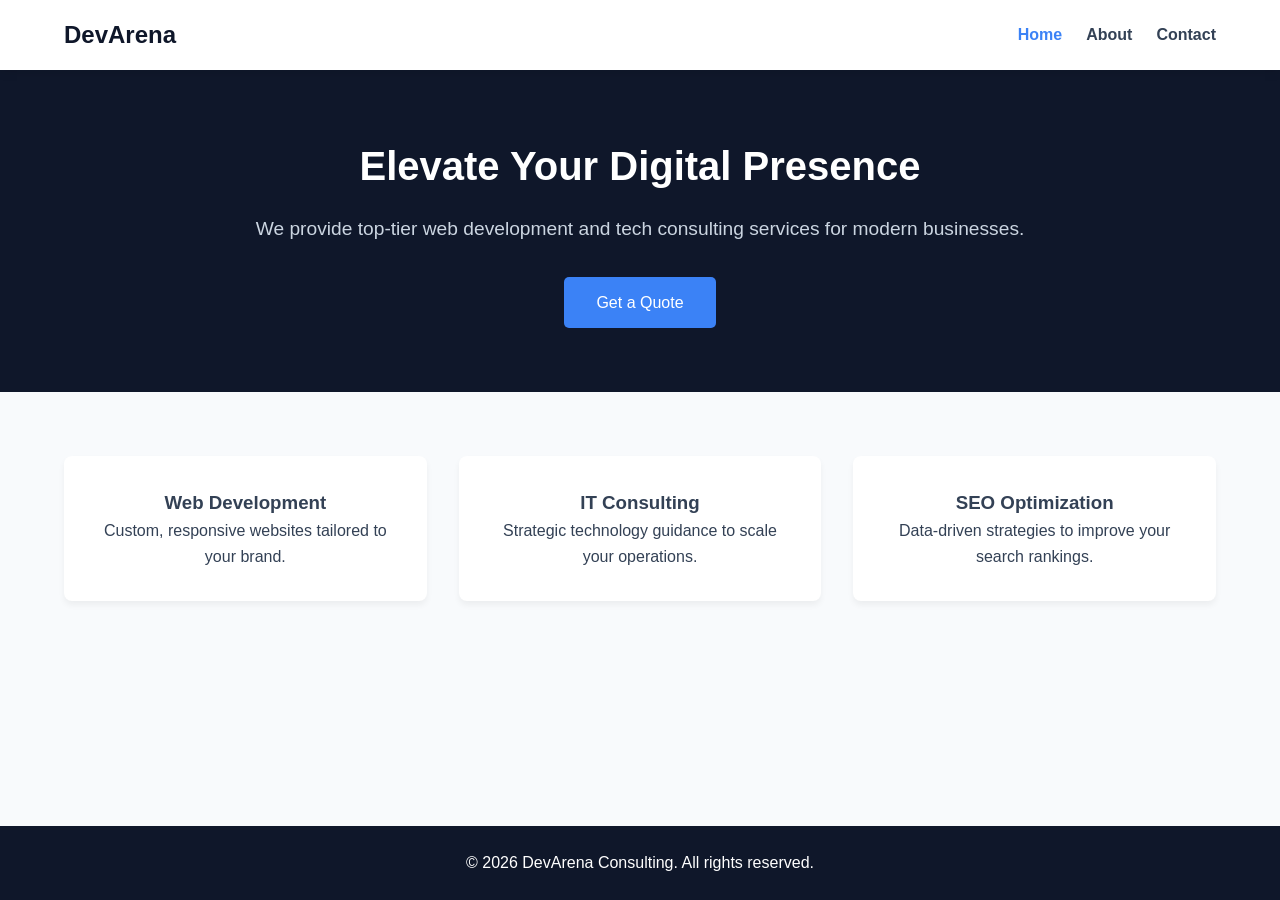
<file: index.html>
<!DOCTYPE html>
<html lang="en">
<head>
    <meta charset="UTF-8">
    <meta name="viewport" content="width=device-width, initial-scale=1.0">
    <title>DevArena Consulting | Home</title>
    <link rel="stylesheet" href="./style.css">
</head>
<body>
    <header>
        <div class="container nav-container">
            <h1 class="logo">DevArena</h1>
            <nav>
                <ul class="nav-links">
                    <li><a href="index.html" class="active">Home</a></li>
                    <li><a href="about.html">About</a></li>
                    <li><a href="contact.html">Contact</a></li>
                </ul>
            </nav>
        </div>
    </header>

    <main>
        <section class="hero">
            <div class="container">
                <h2>Elevate Your Digital Presence</h2>
                <p>We provide top-tier web development and tech consulting services for modern businesses.</p>
                <a href="contact.html" class="btn">Get a Quote</a>
            </div>
        </section>

        <section class="services container">
            <div class="service-card">
                <h3>Web Development</h3>
                <p>Custom, responsive websites tailored to your brand.</p>
            </div>
            <div class="service-card">
                <h3>IT Consulting</h3>
                <p>Strategic technology guidance to scale your operations.</p>
            </div>
            <div class="service-card">
                <h3>SEO Optimization</h3>
                <p>Data-driven strategies to improve your search rankings.</p>
            </div>
        </section>
    </main>

    <footer>
        <p>&copy; 2026 DevArena Consulting. All rights reserved.</p>
    </footer>
</body>
</html>
</file>
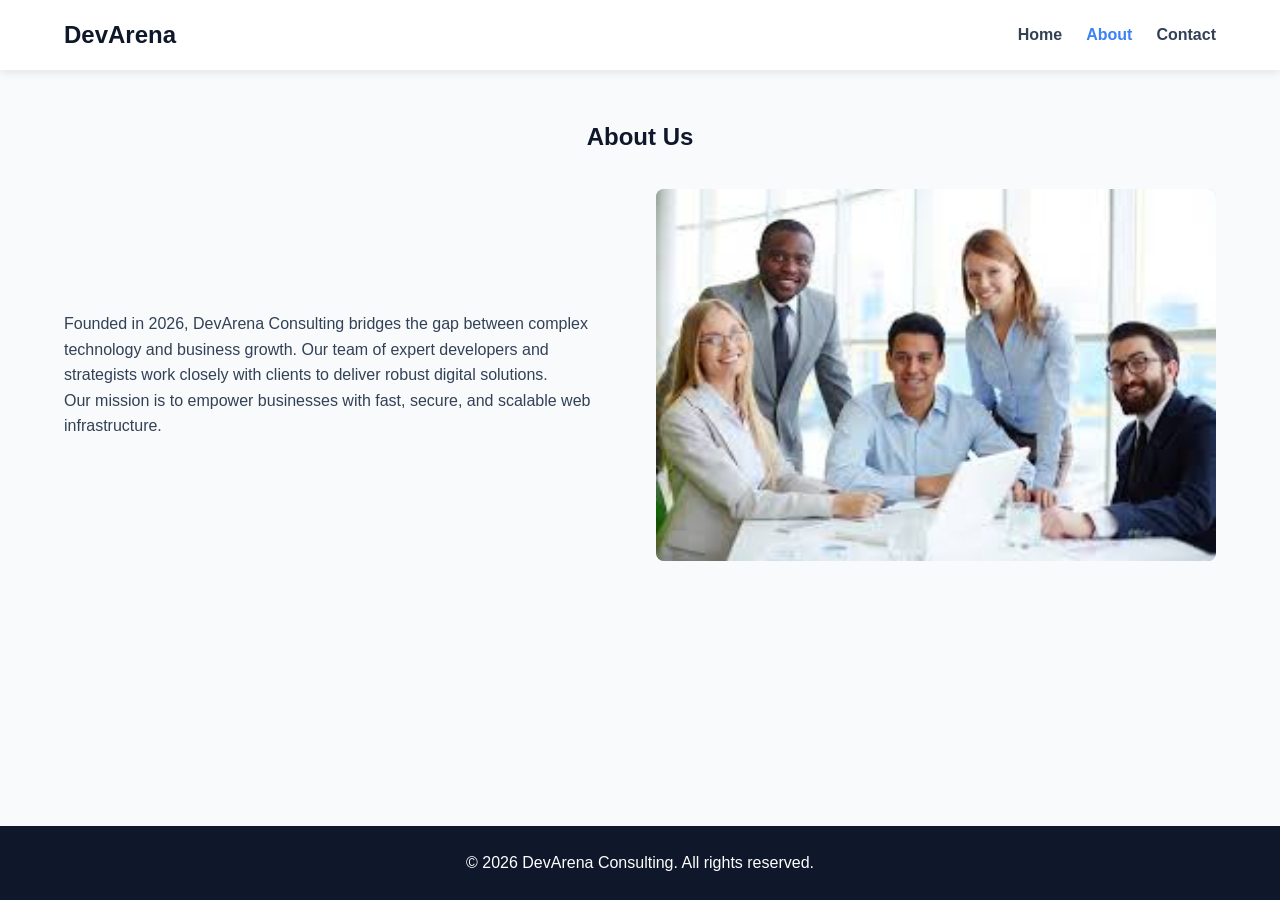
<file: about.html>
<!DOCTYPE html>
<html lang="en">
<head>
    <meta charset="UTF-8">
    <meta name="viewport" content="width=device-width, initial-scale=1.0">
    <title>DevArena Consulting | About</title>
    <link rel="stylesheet" href="./style.css">
</head>
<body>
    <header>
        <div class="container nav-container">
            <h1 class="logo">DevArena</h1>
            <nav>
                <ul class="nav-links">
                    <li><a href="index.html">Home</a></li>
                    <li><a href="about.html" class="active">About</a></li>
                    <li><a href="contact.html">Contact</a></li>
                </ul>
            </nav>
        </div>
    </header>

    <main class="container page-content">
        <h2>About Us</h2>
        <div class="about-grid">
            <div class="about-text">
                <p>Founded in 2026, DevArena Consulting bridges the gap between complex technology and business growth. Our team of expert developers and strategists work closely with clients to deliver robust digital solutions.</p>
                <p>Our mission is to empower businesses with fast, secure, and scalable web infrastructure.</p>
            </div>
            <img src="./images/team.jpg" alt="DevArena Team collaborating" class="about-img" loading="lazy">
        </div>
    </main>

    <footer>
        <p>&copy; 2026 DevArena Consulting. All rights reserved.</p>
    </footer>
</body>
</html>
</file>
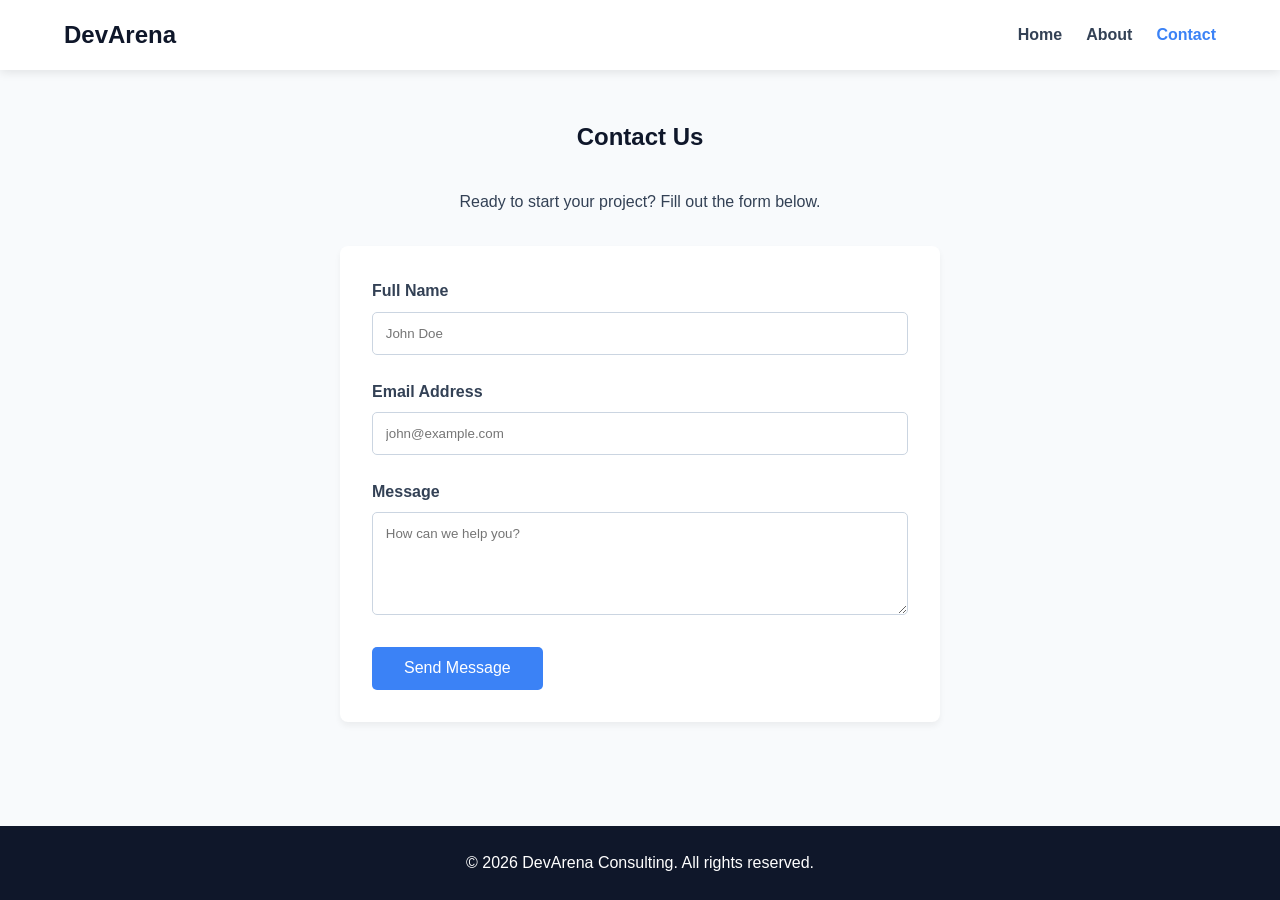
<file: contact.html>
<!DOCTYPE html>
<html lang="en">
<head>
    <meta charset="UTF-8">
    <meta name="viewport" content="width=device-width, initial-scale=1.0">
    <title>DevArena Consulting | Contact</title>
    <link rel="stylesheet" href="./style.css">
</head>
<body>
    <header>
        <div class="container nav-container">
            <h1 class="logo">DevArena</h1>
            <nav>
                <ul class="nav-links">
                    <li><a href="index.html">Home</a></li>
                    <li><a href="about.html">About</a></li>
                    <li><a href="contact.html" class="active">Contact</a></li>
                </ul>
            </nav>
        </div>
    </header>

    <main class="container page-content">
        <h2>Contact Us</h2>
        <p class="text-center">Ready to start your project? Fill out the form below.</p>
        
        <form id="contactForm" class="contact-form">
            <div class="form-group">
                <label for="name">Full Name</label>
                <input type="text" id="name" name="name" placeholder="John Doe">
                <small class="error-message"></small>
            </div>
            
            <div class="form-group">
                <label for="email">Email Address</label>
                <input type="email" id="email" name="email" placeholder="john@example.com">
                <small class="error-message"></small>
            </div>
            
            <div class="form-group">
                <label for="message">Message</label>
                <textarea id="message" name="message" rows="5" placeholder="How can we help you?"></textarea>
                <small class="error-message"></small>
            </div>
            
            <button type="submit" class="btn">Send Message</button>
            <div id="successMessage" class="success-hidden">Thank you! Your message has been sent.</div>
        </form>
    </main>

    <footer>
        <p>&copy; 2026 DevArena Consulting. All rights reserved.</p>
    </footer>

    <script src="./script.js"></script>
</body>
</html>
</file>
<file: style.css>
/* Base Reset & Variables */
:root {
    --primary-color: #0f172a;
    --secondary-color: #3b82f6;
    --text-color: #334155;
    --bg-color: #f8fafc;
    --white: #ffffff;
}

* {
    margin: 0;
    padding: 0;
    box-sizing: border-box;
    font-family: 'Segoe UI', Tahoma, Geneva, Verdana, sans-serif;
}

body {
    background-color: var(--bg-color);
    color: var(--text-color);
    line-height: 1.6;
    display: flex;
    flex-direction: column;
    min-height: 100vh;
}

.container {
    width: 90%;
    max-width: 1200px;
    margin: 0 auto;
}

/* Header & Navigation */
header {
    background-color: var(--white);
    box-shadow: 0 2px 10px rgba(0,0,0,0.1);
    position: sticky;
    top: 0;
    z-index: 100;
}

.nav-container {
    display: flex;
    justify-content: space-between;
    align-items: center;
    padding: 1rem 0;
}

.logo {
    color: var(--primary-color);
    font-size: 1.5rem;
}

.nav-links {
    display: flex;
    list-style: none;
    gap: 1.5rem;
}

.nav-links a {
    text-decoration: none;
    color: var(--text-color);
    font-weight: 600;
    transition: color 0.3s;
}

.nav-links a:hover, .nav-links a.active {
    color: var(--secondary-color);
}

/* Hero Section */
.hero {
    background-color: var(--primary-color);
    color: var(--white);
    text-align: center;
    padding: 4rem 1rem;
}

.hero h2 {
    font-size: 2.5rem;
    margin-bottom: 1rem;
}

.hero p {
    font-size: 1.2rem;
    margin-bottom: 2rem;
    color: #cbd5e1;
}

.btn {
    display: inline-block;
    background-color: var(--secondary-color);
    color: var(--white);
    padding: 0.8rem 2rem;
    text-decoration: none;
    border-radius: 5px;
    border: none;
    cursor: pointer;
    font-size: 1rem;
    transition: background-color 0.3s;
}

.btn:hover {
    background-color: #2563eb;
}

/* Services Grid */
.services {
    display: grid;
    grid-template-columns: repeat(auto-fit, minmax(280px, 1fr));
    gap: 2rem;
    padding: 4rem 0;
}

.service-card {
    background: var(--white);
    padding: 2rem;
    border-radius: 8px;
    box-shadow: 0 4px 6px rgba(0,0,0,0.05);
    text-align: center;
}

/* General Page Content */
.page-content {
    padding: 3rem 0;
    flex-grow: 1;
}

.page-content h2 {
    text-align: center;
    color: var(--primary-color);
    margin-bottom: 2rem;
}

.text-center {
    text-align: center;
    margin-bottom: 2rem;
}

/* About Grid */
.about-grid {
    display: grid;
    grid-template-columns: 1fr;
    gap: 2rem;
    align-items: center;
}

.about-img {
    width: 100%;
    border-radius: 8px;
    background-color: #ccc; /* Placeholder fallback */
    min-height: 250px;
}

/* Contact Form */
.contact-form {
    max-width: 600px;
    margin: 0 auto;
    background: var(--white);
    padding: 2rem;
    border-radius: 8px;
    box-shadow: 0 4px 6px rgba(0,0,0,0.05);
}

.form-group {
    margin-bottom: 1.5rem;
}

.form-group label {
    display: block;
    margin-bottom: 0.5rem;
    font-weight: 600;
}

.form-group input, .form-group textarea {
    width: 100%;
    padding: 0.8rem;
    border: 1px solid #cbd5e1;
    border-radius: 5px;
    outline: none;
}

.form-group input.error, .form-group textarea.error {
    border-color: #ef4444;
}

.error-message {
    color: #ef4444;
    font-size: 0.85rem;
    display: block;
    margin-top: 0.3rem;
}

.success-hidden {
    display: none;
}

.success-visible {
    display: block;
    background-color: #dcfce7;
    color: #166534;
    padding: 1rem;
    border-radius: 5px;
    margin-top: 1rem;
    text-align: center;
}

/* Footer */
footer {
    background-color: var(--primary-color);
    color: var(--white);
    text-align: center;
    padding: 1.5rem 0;
    margin-top: auto;
}

/* Responsive Media Queries */
@media screen and (min-width: 768px) {
    .about-grid {
        grid-template-columns: 1fr 1fr;
    }
}

@media screen and (max-width: 600px) {
    .nav-container {
        flex-direction: column;
        gap: 1rem;
    }
}
</file>
